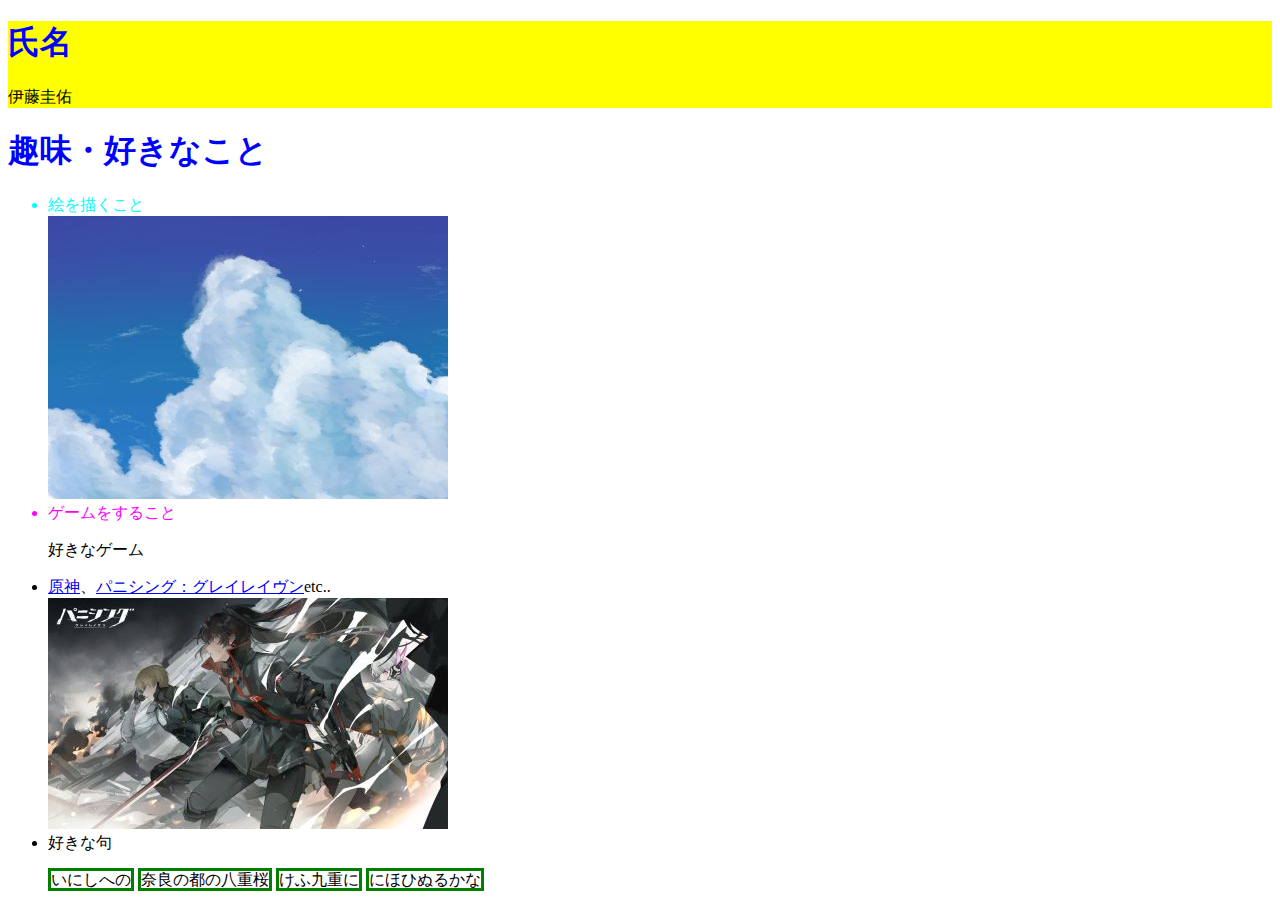
<file: profile/index.html>
<!DOCTYPE html>
<html>

<head>
    <title>自己紹介</title>
    <link rel="stylesheet" href="profile-style.css">
</head>


<body>

    <!-- 名前 -->
    <div class="yellow">
        <h1 class="a-blue">氏名</h1>
        <p>伊藤圭佑</p>
    </div>
    <h1 class="a-blue">趣味・好きなこと</h1>
    <ul>
        <li id="cyan">絵を描くこと</li>
        <!-- 自分で書いたものなので著作権問題ないです。 -->
        <img src="img\入道雲　練習.jpg" alt="入道雲">
        <li id="magenta">ゲームをすること</li>
        <p>好きなゲーム</p>
        <li><a href="https://genshin.hoyoverse.com/ja/home">原神</a>、<a
                href="https://grayraven.jp/">パニシング：グレイレイヴン</a>etc..</li>
        <!-- https://twitter.com/punigray_staff/status/1764579915637334433/photo/1　から -->
        <a href="https://grayraven.jp/"><img src="img\GH0MCtBaAAAYZ1a.jpg" alt="パニグレ"></a>
        <li>好きな句</li>
        <p><span>いにしへの</span> <span>奈良の都の八重桜</span> <span>けふ九重に</span> <span>にほひぬるかな</span></p>
    </ul>
</body>

</html>
</file>
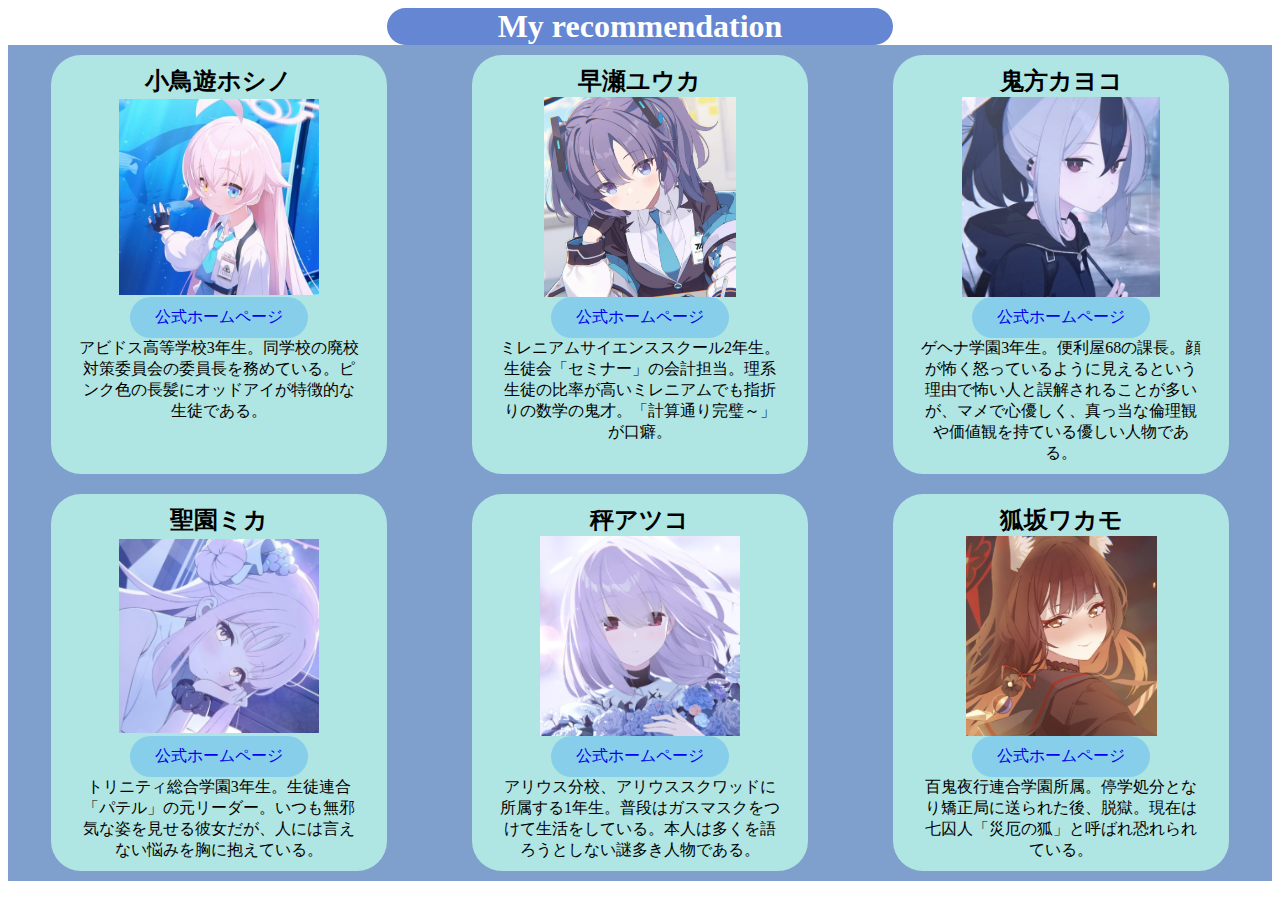
<file: box/box-layout.html>
<!DOCTYPE html>
<html lang="en">

<head>
    <meta charset="UTF-8">
    <meta name="viewport" content="width=device-width, initial-scale=1.0">
    <title>recommendation</title>
    <link rel="stylesheet" href="box-layout-style.css">
</head>

<body>
    <h1>My recommendation</h1>
        <div class="box">
            <div class="en">
                <div class="center">
                    <h2>小鳥遊ホシノ</h2>
                    <div class="img"><img src="img\hosino.jpg" alt="ホシノ"></div>
                    <a href="https://www.bluearchive.jp/character" target="_blank">公式ホームページ</a>
                    <p>アビドス高等学校3年生。同学校の廃校対策委員会の委員長を務めている。ピンク色の長髪にオッドアイが特徴的な生徒である。</p>
                </div>
            </div>
            <div class="en">
                <div class="center">
                    <h2>早瀬ユウカ</h2>
                    <div class="img"><img src="img\yuuka.jpg" alt="ユウカ"></div>
                    <a href="https://www.bluearchive.jp/character" target="_blank">公式ホームページ</a>
                    <p>ミレニアムサイエンススクール2年生。生徒会「セミナー」の会計担当。理系生徒の比率が高いミレニアムでも指折りの数学の鬼才。「計算通り完璧～」が口癖。</p>
                </div>
            </div>
            <div class="en">
                <div class="center">
                    <h2>鬼方カヨコ</h2>
                    <div class="img"><img src="img\kayoko.jpg" alt="カヨコ"></div>
                    <a href="https://www.bluearchive.jp/character" target="_blank">公式ホームページ</a>
                    <p>ゲヘナ学園3年生。便利屋68の課長。顔が怖く怒っているように見えるという理由で怖い人と誤解されることが多いが、マメで心優しく、真っ当な倫理観や価値観を持ている優しい人物である。</p>
                </div>
            </div>
        </div>
        <div class="box">
            <div class="en">
                <div class="center">
                    <h2>聖園ミカ</h2>
                    <div class="img"><img src="img\mika.jpg" alt="ミカ"></div>
                    <a href="https://www.bluearchive.jp/character" target="_blank">公式ホームページ</a>
                    <p>トリニティ総合学園3年生。生徒連合「パテル」の元リーダー。いつも無邪気な姿を見せる彼女だが、人には言えない悩みを胸に抱えている。</p>
                </div>
            </div>
            <div class="en">
                <div class="center">
                    <h2>秤アツコ</h2>
                    <div class="img"><img src="img\atuko.jpg" alt="アツコ"></div>
                    <a href="https://www.bluearchive.jp/character" target="_blank">公式ホームページ</a>
                    <p>アリウス分校、アリウススクワッドに所属する1年生。普段はガスマスクをつけて生活をしている。本人は多くを語ろうとしない謎多き人物である。</p>
                </div>
            </div>
            <div class="en">
                <div class="center">
                    <h2>狐坂ワカモ</h2>
                    <div class="img"><img src="img\wakamo.jpg" alt="ワカモ"></div>
                    <a href="https://www.bluearchive.jp/c" target="_blank">公式ホームページ</a>
                    <p>百鬼夜行連合学園所属。停学処分となり矯正局に送られた後、脱獄。現在は七囚人「災厄の狐」と呼ばれ恐れられている。</p>
                </div>
            </div>
        </div>
</body>

</html>
</file>
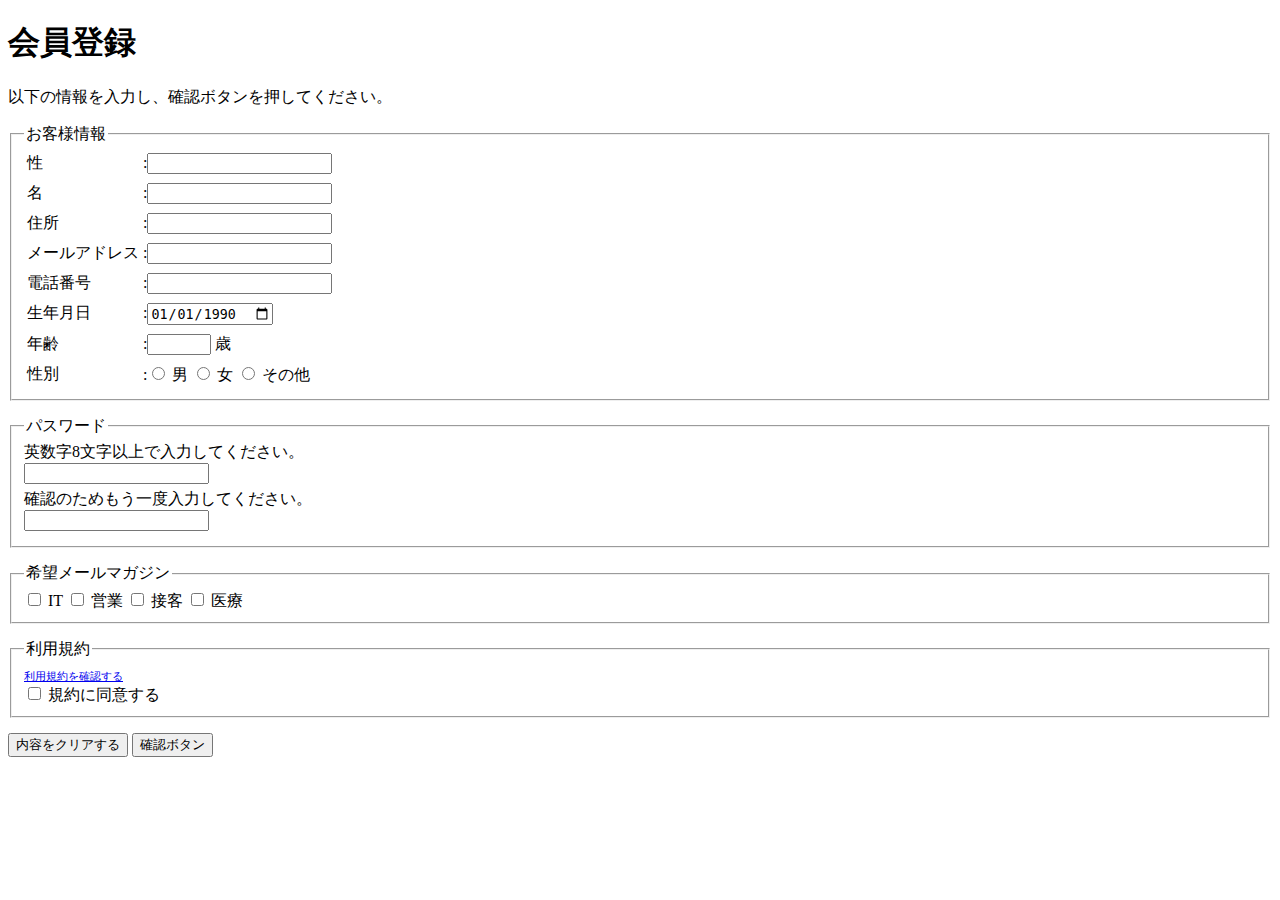
<file: form/form.html>
<!DOCTYPE html>
<html lang="en">

<head>
    <meta charset="UTF-8">
    <meta name="viewport" content="width=device-width, initial-scale=1.0">
    <title>入力フォーム</title>
    <link rel="stylesheet" href="form-style.css">
</head>

<body>
    <h1>会員登録</h1>
    <p>以下の情報を入力し、確認ボタンを押してください。</p>
    <form class="center" action="#" method="post">
        <fieldset>
            <legend>お客様情報</legend>
            <table>
                <tr>
                    <th><label for="name">性</label></th>
                    <td>
                        :<input type="text" name="last_name"><br>
                    </td>
                </tr>
                <tr>
                    <th><label for="name">名</label></th>
                    <td>
                        :<input type="text" name="first_name"><br>
                    </td>
                </tr>
                <tr>
                    <th><label for="address">住所</label></th>
                    <td>
                        :<input type="text" name="address"><br>
                    </td>
                </tr>
                <tr>
                    <th><label for="email">メールアドレス</label></th>
                    <td>
                        :<input type="email" name="email"><br>
                    </td>
                </tr>
                <tr>
                    <th><label for="tel">電話番号</label></th>
                    <td>
                        :<input type="tel" name="tel"><br>
                    </td>
                </tr>
                <tr>
                    <th><label for="birthday">生年月日</label></th>
                    <td>
                        :<input type="date" name="birthday" value="1990-01-01"><br>
                    </td>
                </tr>
                <tr>
                    <th><label for="age">年齢</label></th>
                    <td>
                        :<input type="number" name="age" min="0" max="150"> 歳<br>
                    </td>
                </tr>
                <tr>
                    <th><label for="gender">性別</label></th>
                    <td>
                        :<label><input type="radio" name="gender" value="0"> 男</label>
                        <label><input type="radio" name="gender" value="1"> 女</label>
                        <label><input type="radio" name="gender" value="2"> その他</label>
                    </td>
                </tr>
            </table>
        </fieldset>
        <fieldset>
            <legend>パスワード</legend>
            英数字8文字以上で入力してください。<br>
            <input type="password" name="password"><br>
            確認のためもう一度入力してください。<br>
            <input type="password" name="password_confin">
        </fieldset>
        <fieldset>
            <legend>希望メールマガジン</legend>
            <label><input type="checkbox" name="magazine" value="1"> IT</label>
            <label><input type="checkbox" name="magazine" value="2"> 営業</label>
            <label><input type="checkbox" name="magazine" value="3"> 接客</label>
            <label><input type="checkbox" name="magazine" value="4"> 医療</label>
        </fieldset>
        <fieldset>
            <legend>利用規約</legend>
            <a href="terms.html" target="_blank">利用規約を確認する</a><br>
            <label><input type="checkbox" name="terms" value="agree"> 規約に同意する</label>
        </fieldset>
        <button type="reset">内容をクリアする</button>
        <button type="submit">確認ボタン</button>
    </form>
</body>

</html>
</file>
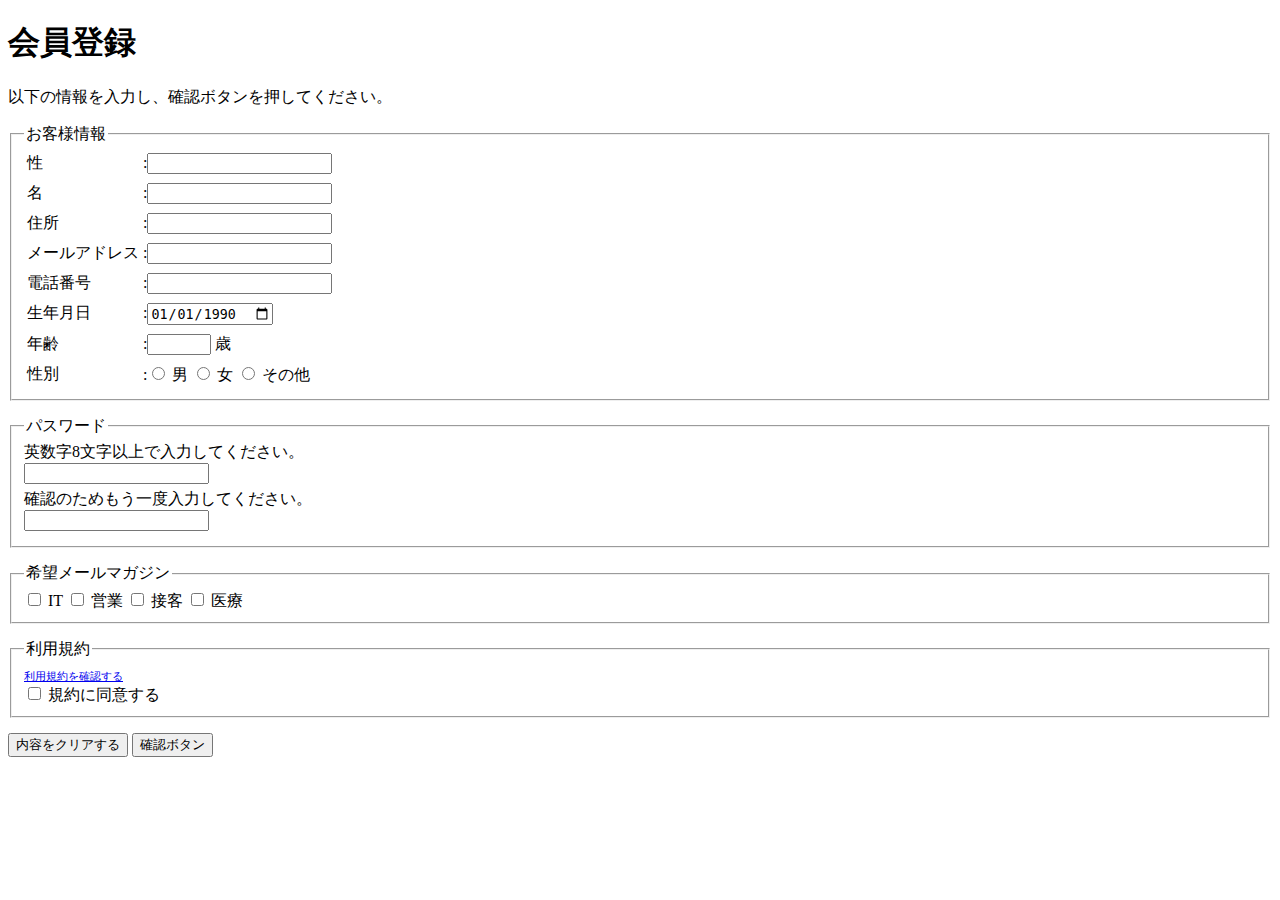
<file: form/from.html>
<!DOCTYPE html>
<html lang="en">

<head>
    <meta charset="UTF-8">
    <meta name="viewport" content="width=device-width, initial-scale=1.0">
    <title>入力フォーム</title>
    <link rel="stylesheet" href="from-style.css">
</head>

<body>
    <h1>会員登録</h1>
    <p>以下の情報を入力し、確認ボタンを押してください。</p>
    <form class="center" action="#" method="post">
        <fieldset>
            <legend>お客様情報</legend>
            <table>
                <tr>
                    <th><label for="name">性</label></th>
                    <td>
                        :<input type="text" name="last_name"><br>
                    </td>
                </tr>
                <tr>
                    <th><label for="name">名</label></th>
                    <td>
                        :<input type="text" name="first_name"><br>
                    </td>
                </tr>
                <tr>
                    <th><label for="address">住所</label></th>
                    <td>
                        :<input type="text" name="address"><br>
                    </td>
                </tr>
                <tr>
                    <th><label for="email">メールアドレス</label></th>
                    <td>
                        :<input type="email" name="email"><br>
                    </td>
                </tr>
                <tr>
                    <th><label for="tel">電話番号</label></th>
                    <td>
                        :<input type="tel" name="tel"><br>
                    </td>
                </tr>
                <tr>
                    <th><label for="birthday">生年月日</label></th>
                    <td>
                        :<input type="date" name="birthday" value="1990-01-01"><br>
                    </td>
                </tr>
                <tr>
                    <th><label for="age">年齢</label></th>
                    <td>
                        :<input type="number" name="age" min="0" max="150"> 歳<br>
                    </td>
                </tr>
                <tr>
                    <th><label for="gender">性別</label></th>
                    <td>
                        :<label><input type="radio" name="gender" value="男「0」"> 男</label>
                        <label><input type="radio" name="gender" value="女「1」"> 女</label>
                        <label><input type="radio" name="gender" value="その他「2」"> その他</label>
                    </td>
                </tr>
            </table>
        </fieldset>
        <fieldset>
            <legend>パスワード</legend>
            英数字8文字以上で入力してください。<br>
            <input type="password" name="password"><br>
            確認のためもう一度入力してください。<br>
            <input type="password" name="password_confin">
        </fieldset>
        <fieldset>
            <legend>希望メールマガジン</legend>
            <label><input type="checkbox" name="magagzine" value="IT「1」"> IT</label>
            <label><input type="checkbox" name="magagzine" value="営業「2」"> 営業</label>
            <label><input type="checkbox" name="magagzine" value="接客「3」"> 接客</label>
            <label><input type="checkbox" name="magagzine" value="医療「4」"> 医療</label>
        </fieldset>
        <fieldset>
            <legend>利用規約</legend>
            <a href="terms.html" target="_blank">利用規約を確認する</a><br>
            <label><input type="checkbox" name="terms" value="agree"> 規約に同意する</label>
        </fieldset>
        <button type="reset">内容をクリアする</button>
        <button type="submit">確認ボタン</button>
    </form>
</body>

</html>
</file>
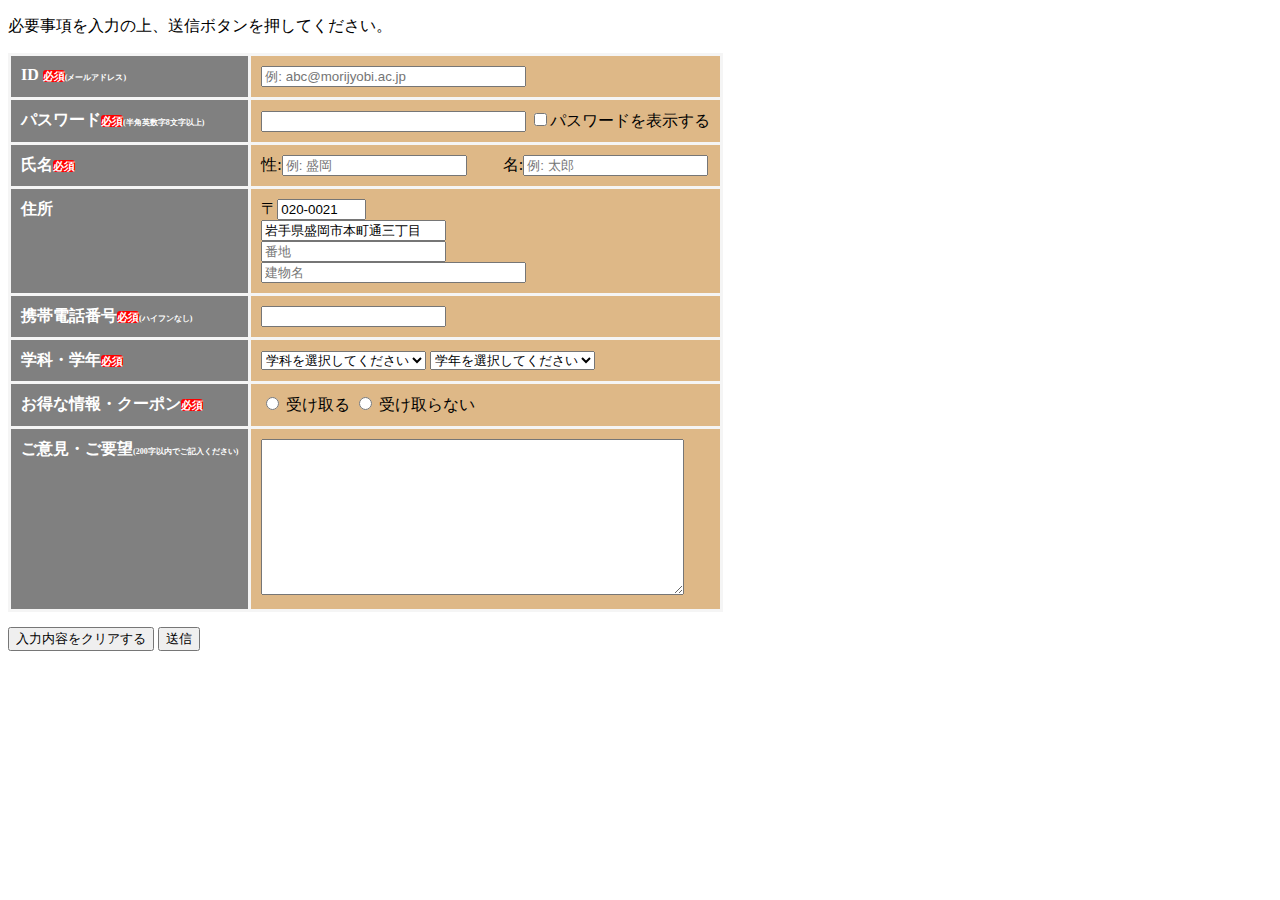
<file: form/register.html>
<!DOCTYPE html>
<html lang="en">

<head>
    <meta charset="UTF-8">
    <meta name="viewport" content="width=device-width, initial-scale=1.0">
    <title>登録フォーム</title>
    <link rel="stylesheet" href="register-style.css">
</head>

<body>
    <p>必要事項を入力の上、送信ボタンを押してください。</p>
    <form action="#" method="get">
        <table>
            <tr>
                <th>ID <span class="red">必須</span><span class="smoal">(メールアドレス)</span></th>
                <td class="p"><input type="email" name="email" size="30" placeholder="例: abc@morijyobi.ac.jp" required><br></td>
            </tr>
            <tr>
                <th>パスワード<span class="red">必須</span><span class="smoal">(半角英数字8文字以上)</span></th>
                <td><label><input type="password" name="password" size="30" minlength="8" required></label>
                <label><input type="checkbox" name="password_1">パスワードを表示する</label></td>
            </tr>
            <tr>
                <th>氏名<span class="red">必須</span></th>
                <td>性:<input type="text" name="last_name" placeholder="例: 盛岡" required>
                　　名:<input type="text" name="first_name" placeholder="例: 太郎" required></td>
            </tr>
            <tr>
                <th>住所</th>
                <td>〒<input type="text" name="address" value="020-0021" size="8" readonly><br>
                <input type="text" name="address1" value="岩手県盛岡市本町通三丁目" readonly><br>
                <input type="text" name="address2" placeholder="番地"><br>
                <input type="text" name="address3" placeholder="建物名" size="30"></td>
            </tr>
            <tr>
                <th>携帯電話番号<span class="red">必須</span><span class="smoal">(ハイフンなし)</span></th>
                <td><input type="tel" name="use_tel" required></td>
            </tr>
            <tr>
                <th>学科・学年<span class="red">必須</span></th>
                <td>
                <select name="ctype" required>
                    学科:<option value="">学科を選択してください</option>
                    <option value="s">システム学科</option>
                    <option value="d">デザイン学科</option>
                    <option value="b">ビジネス学科</option>
                </select>
                <select name="gread" required>
                    学年:<option value="">学年を選択してください</option>
                    <option value="1">1年</option>
                    <option value="2">2年</option>
                    <option value="3">3年</option>
                    <option value="4">4年</option>
                </select>
                </td>
            </tr>
            <tr>
                <th>お得な情報・クーポン<span class="red">必須</span></th>
                <td><label><input type="radio" name="ruck" required> 受け取る</label>
                <label><input type="radio" name="ruck" required> 受け取らない</label></td>
            </tr>
            <tr>
                <th>ご意見・ご要望<span class="smoal">(200字以内でご記入ください)</span></th>
                <td><textarea name="multiple" cols="50" rows="10" maxlength="200"></textarea></td>
            </tr>
        </table>
        <button type="reset">入力内容をクリアする</button>
        <button type="submit">送信</button>
    </form>
</body>

</html>
</file>
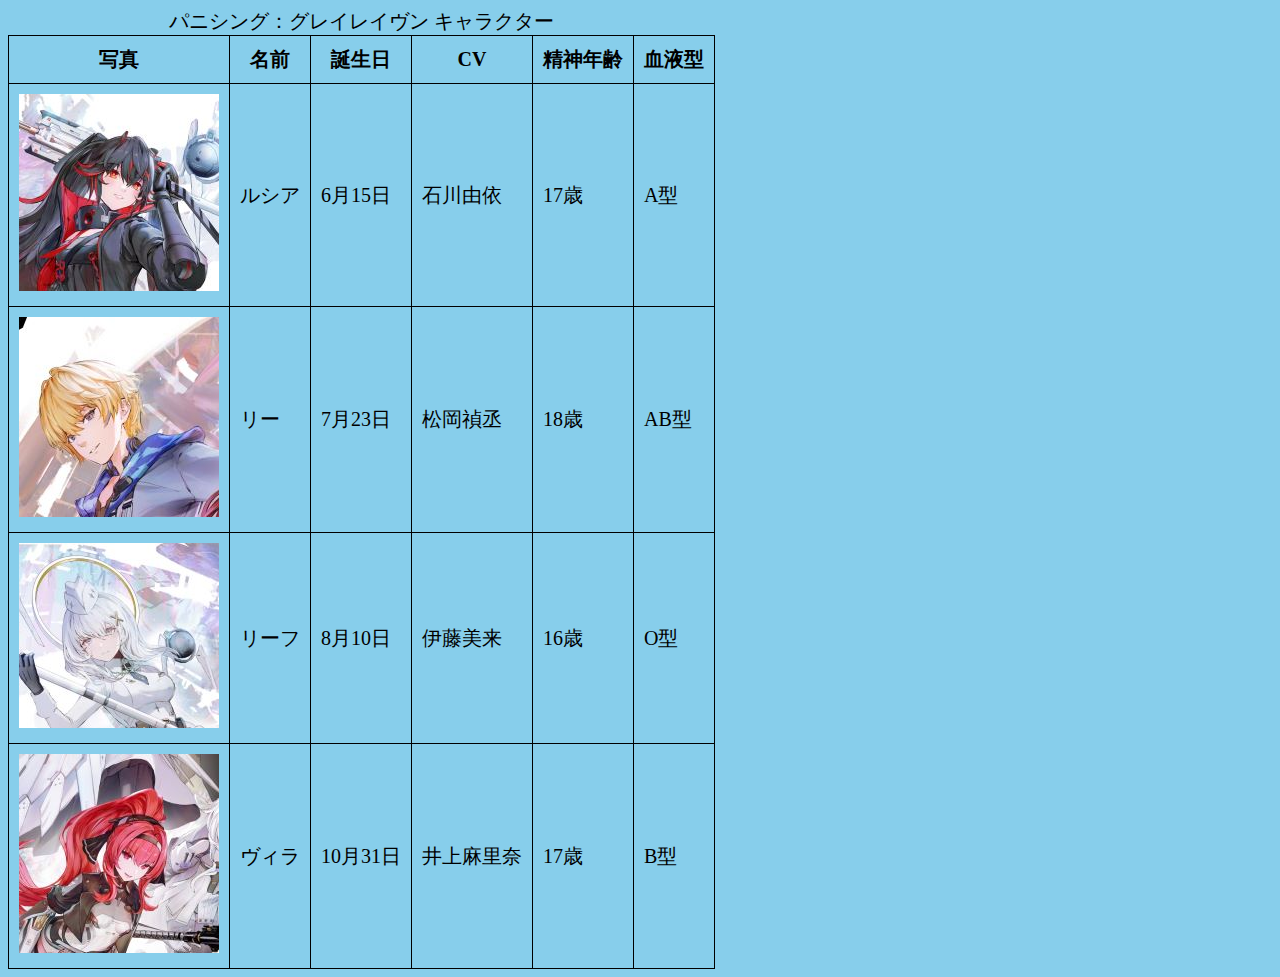
<file: table/table.html>
<!DOCTYPE html>
<html lang="en">

<head>
    <meta charset="UTF-8">
    <meta name="viewport" content="width=device-width, initial-scale=1.0">
    <title>表の作成</title>
    <link rel="stylesheet" href="table.style.css">
</head>

<body>
    <table>
        <caption>パニシング：グレイレイヴン キャラクター</caption>
        <thead>
            <tr>
                <th>写真</th>
                <th>名前</th>
                <th>誕生日</th>
                <th>CV</th>
                <th>精神年齢</th>
                <th>血液型</th>
            </tr>
        </thead>
        <tbody>
            <tr>
                <td><img src="img\Fi-7hc5VUAEWzgH.jpg" alt="ルシア"></td>
                <td>ルシア</td>
                <td>6月15日</td>
                <td>石川由依</td>
                <td>17歳</td>
                <td>A型</td>
            </tr>
            <tr>
                <td><img src="img\Fi-7hc5VUAEWzgH - コピー.jpg" alt="リー"></td>
                <td>リー</td>
                <td>7月23日</td>
                <td>松岡禎丞</td>
                <td>18歳</td>
                <td>AB型</td>
            </tr>
            <tr>
                <td><img src="img\FjSXOryakAASlXG - コピー.jpg" alt="リーフ"></td>
                <td>リーフ</td>
                <td>8月10日</td>
                <td>伊藤美来</td>
                <td>16歳</td>
                <td>O型</td>
            </tr>
            <tr>
                <td><img src="img\FjSXOryakAASlXG.jpg" alt="ヴィラ"></td>
                <td>ヴィラ</td>
                <td>10月31日</td>
                <td>井上麻里奈</td>
                <td>17歳</td>
                <td>B型</td>
            </tr>
        </tbody>
    </table>
</body>

</html>
</file>
<file: profile/profile-style.css>
@charset "utf-8";

.a-blue{
    color: blue;
}
#cyan{
    color: cyan;
}
#magenta{
    color: magenta;
}
.yellow{
    background-color: yellow;
}
span{
    border: solid 3px green;
}
</file>
<file: box/box-layout-style.css>
@charset "utf-8";

h1{
    text-align: center;
    background-color: #6586d2;
    color: white;
    width: 40%;
    margin: auto;
    border-radius: 30px;
}
.en{
    width: 25%;
    padding: 10px;
    margin: 10px auto;
    background-color: #afe5e2;
    border-radius: 30px;
}
h2{
    width: 90%;
    margin: auto;
}
.box{
    display: flex;
    background-color: rgb(127, 159, 204);
    flex-wrap: wrap;
    justify-content: center;
}
.center{
    text-align: center;
}
.img{
    width: 200px;
    height: 200px;
    margin: 0 auto;
}
.img img{
    width: 100%;
    height: 100%;
    object-fit: contain;
}
a {
    width: 50%;
    margin: 0 auto;
    border-radius: 30px;
    padding: 10px;
    background-color: skyblue;
    display: block;
    text-decoration: none;
}
p{
    width: 90%;
    margin: auto;
}
</file>
<file: form/form-style.css>
@charset "utf-8";

fieldset{
    margin-bottom: 15px;
}
input{
    margin-bottom: 5px;
}
a{
    font-size: 0.7rem;
}
.center th {
    text-align: left;
    vertical-align:top;
}
th{
    font-weight: normal;
}
</file>
<file: form/from-style.css>
@charset "utf-8";

fieldset{
    margin-bottom: 15px;
}
input{
    margin-bottom: 5px;
}
a{
    font-size: 0.7rem;
}
.center th {
    text-align: left;
    vertical-align:top;
}
th{
    font-weight: normal;
}
</file>
<file: form/register-style.css>
@charset "utf-8";

table, th ,td{
    border: solid 3px whitesmoke;
    border-collapse: collapse;
}
th{
    background-color: gray;
    color: white;
    vertical-align: top;
}
th, td{
    padding: 10px;
    text-align: left;
}
td{
    background-color: burlywood;
}
.red{
    background-color: red;
    border-radius: 3px;
    font-size: 0.7rem;
}
.smoal{
    font-size: 8px;
}
table{
    margin-bottom: 15px;
}
</file>
<file: table/table.style.css>
@charset "utf-8";
table, th, td{
    border: solid 1px black;
    font-size: 20px;
    border-collapse: collapse;
}
body{
    background-color: skyblue;
}
th, td{
    padding: 10px;
}
caption{
    font-family: "HGS創英角ﾎﾟｯﾌﾟ体","メイリオ", "游明朝", serif;
}
</file>
